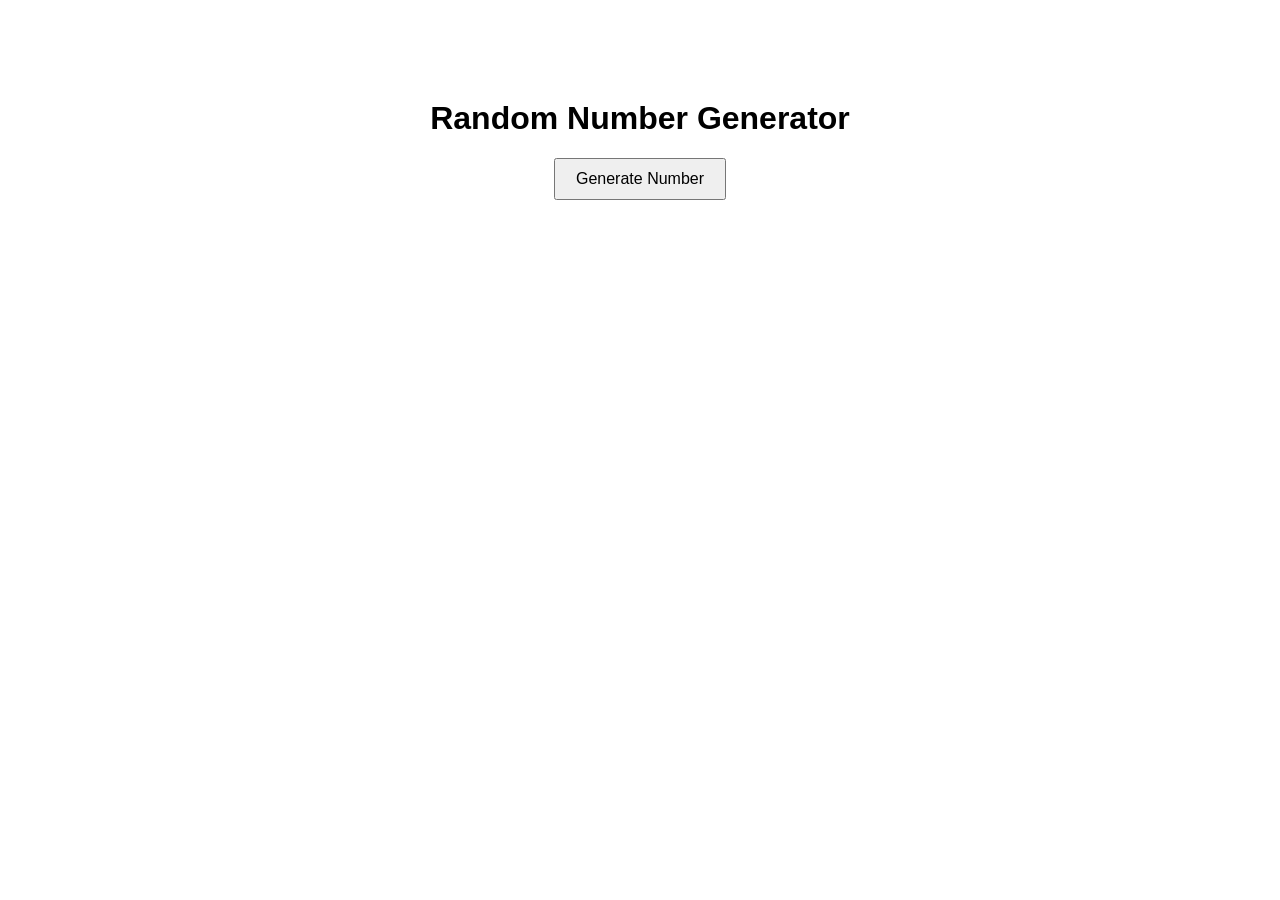
<file: RNG/index.html>
<!DOCTYPE html>
<html>
<head>
    <title>Random Number Generator</title>
    <link rel="stylesheet" href="style.css">
</head>

<body>

<h1>Random Number Generator</h1>

<button onclick="generateNumber()">Generate Number</button>

<p id="result"></p>

<script src="script.js"></script>

</body>
</html>
</file>
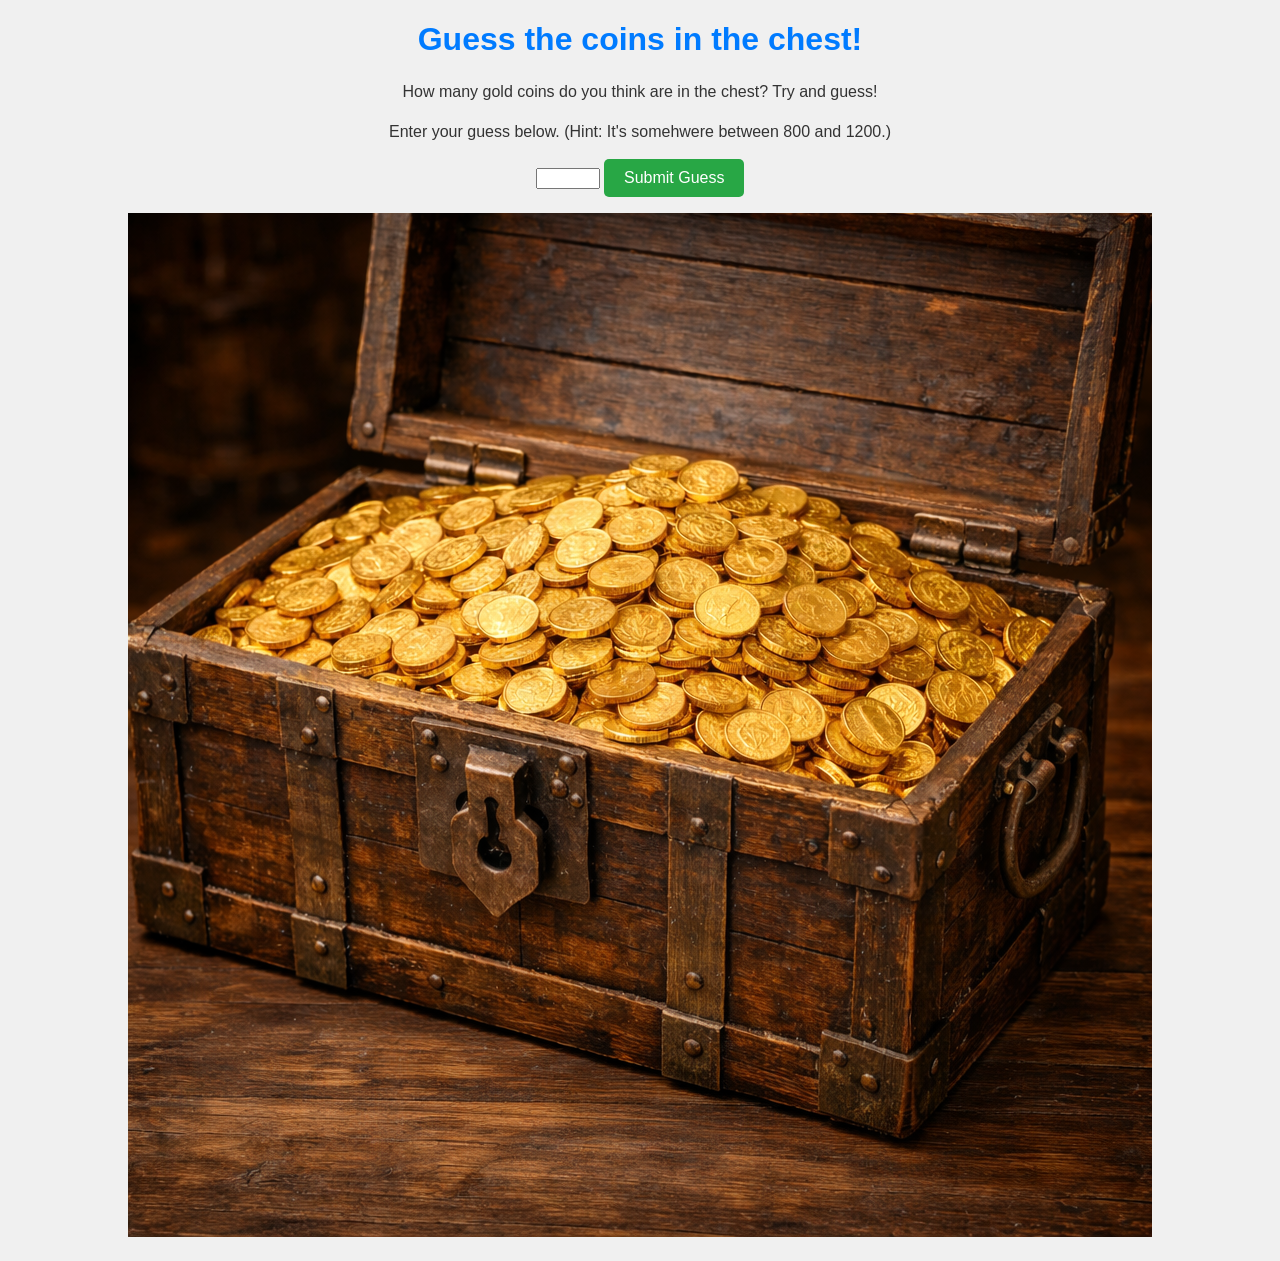
<file: GuessingGame/default.htm>
<!-- author: Logan Rappaport, 03/01/2026 -->
<!DOCTYPE html>
<html lang="en">
<head>
    <meta charset="UTF-8">
    <meta name="viewport" content="width=device-width, initial-scale=1.0">
    <link rel="stylesheet" href="style.css">
    <title>Number Guess Game</title>
</head>
<body>

    <h1>Guess the coins in the chest!</h1>

    <p>
        How many gold coins do you think are in the chest? 
        Try and guess!
    </p>

    <p>
        Enter your guess below. (Hint: It's somehwere between 800 and 1200.)
    </p>

    <input type="number" id="guessInput" min="800" max="1200">
    <button class="submit" onclick="checkGuess()">Submit Guess</button>

    <p id="message"></p>

    <img src="chest.png" alt="Treasure chest full of coins" class="chest-image" />

    <script src="script.js"></script>
</body>
</html>

<!-- Chest Image created by ChatGPT. Prompt = "Create image of chest holding around 1000 coins."-->
</file>
<file: RNG/style.css>
body {
    font-family: Arial;
    text-align: center;
    margin-top: 100px;
}

button {
    padding: 10px 20px;
    font-size: 16px;
}

#result {
    font-size: 30px;
    margin-top: 20px;
}
</file>
<file: GuessingGame/style.css>
/*
CSS
by Logan Rappaport, date
*/

body {
    font-family: Arial, sans-serif;
    background-color: #f0f0f0;
    color: #333;
    margin: 20px;
    text-align: center;
}

h1 {
    color: #007bff;
}

p {
    font-size: 16px;
    line-height: 1.5;
    margin-bottom: 15px;
}

.submit {
    background-color: #28a745;
    color: white;
    padding: 10px 20px;
    border: none;
    border-radius: 5px;
    cursor: pointer;
    font-size: 1em;
}

    .submit:hover {
        background-color: #218838;
    }
</file>
